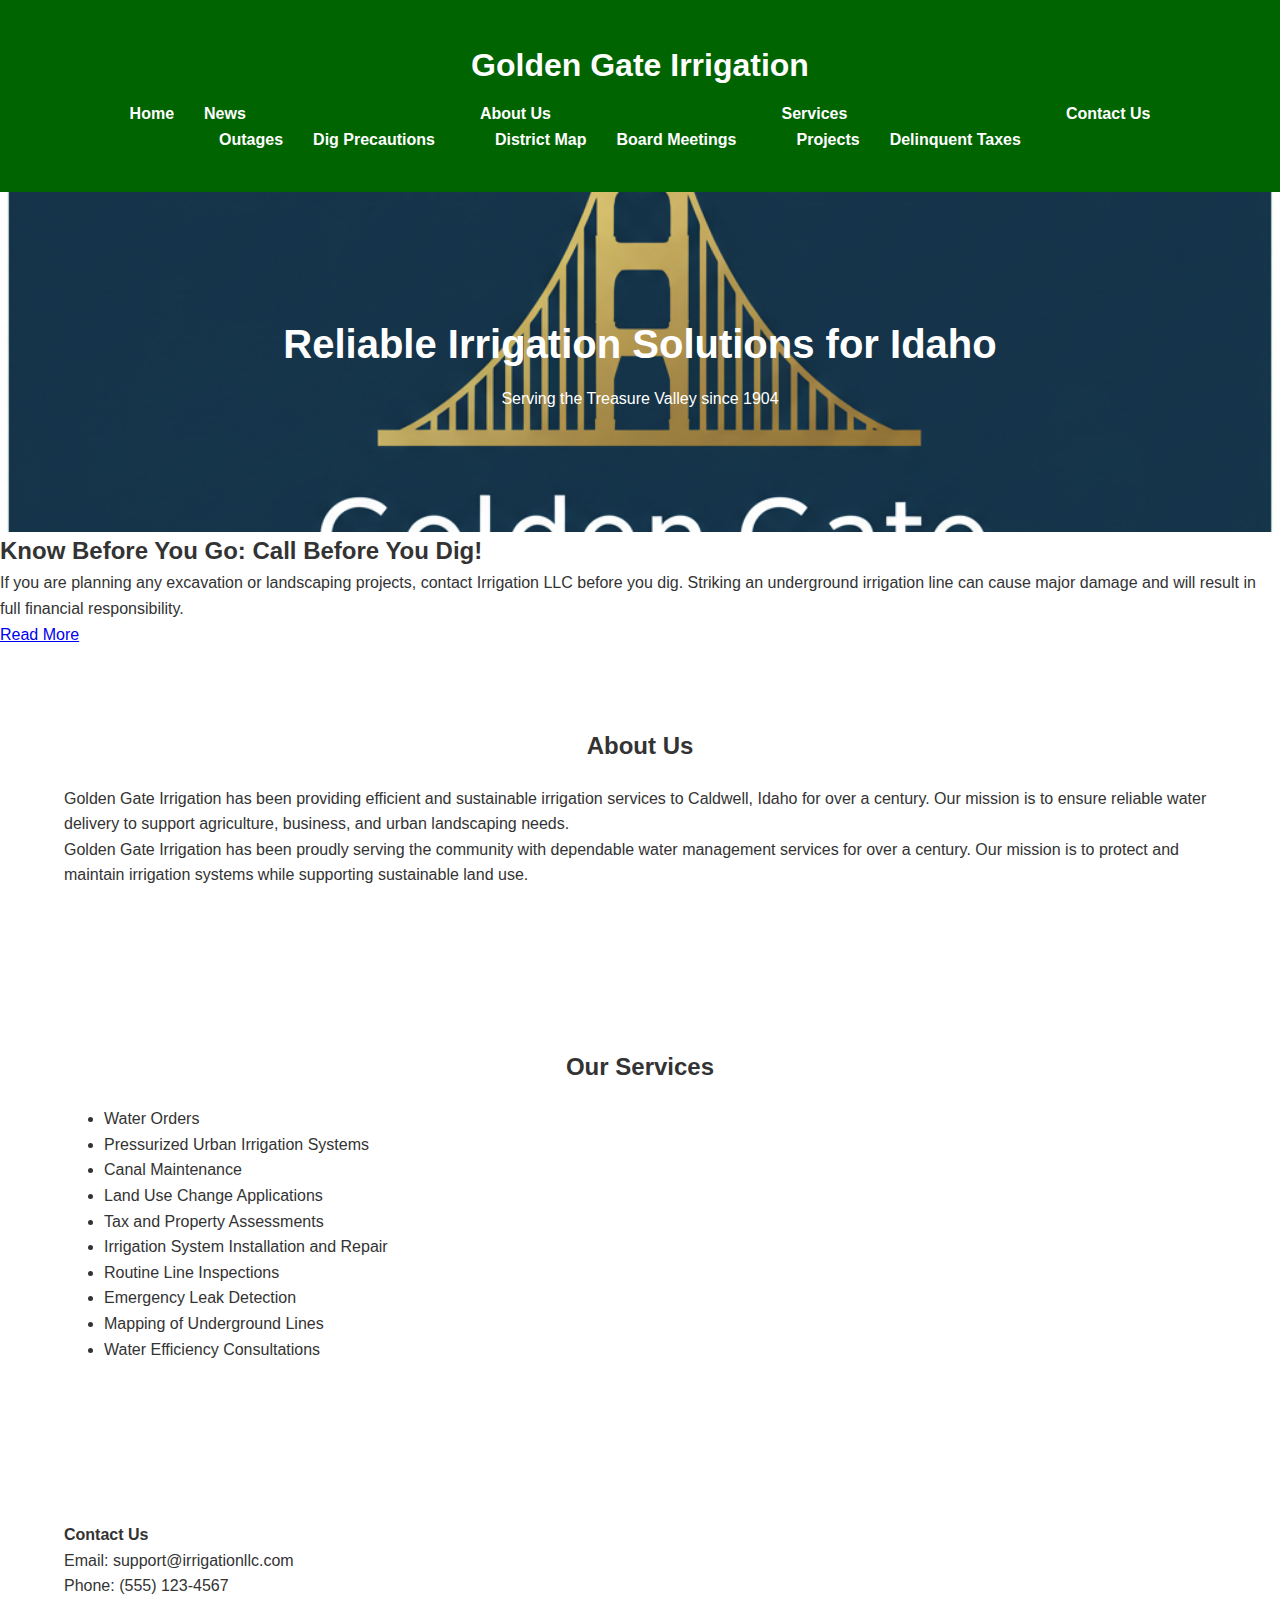
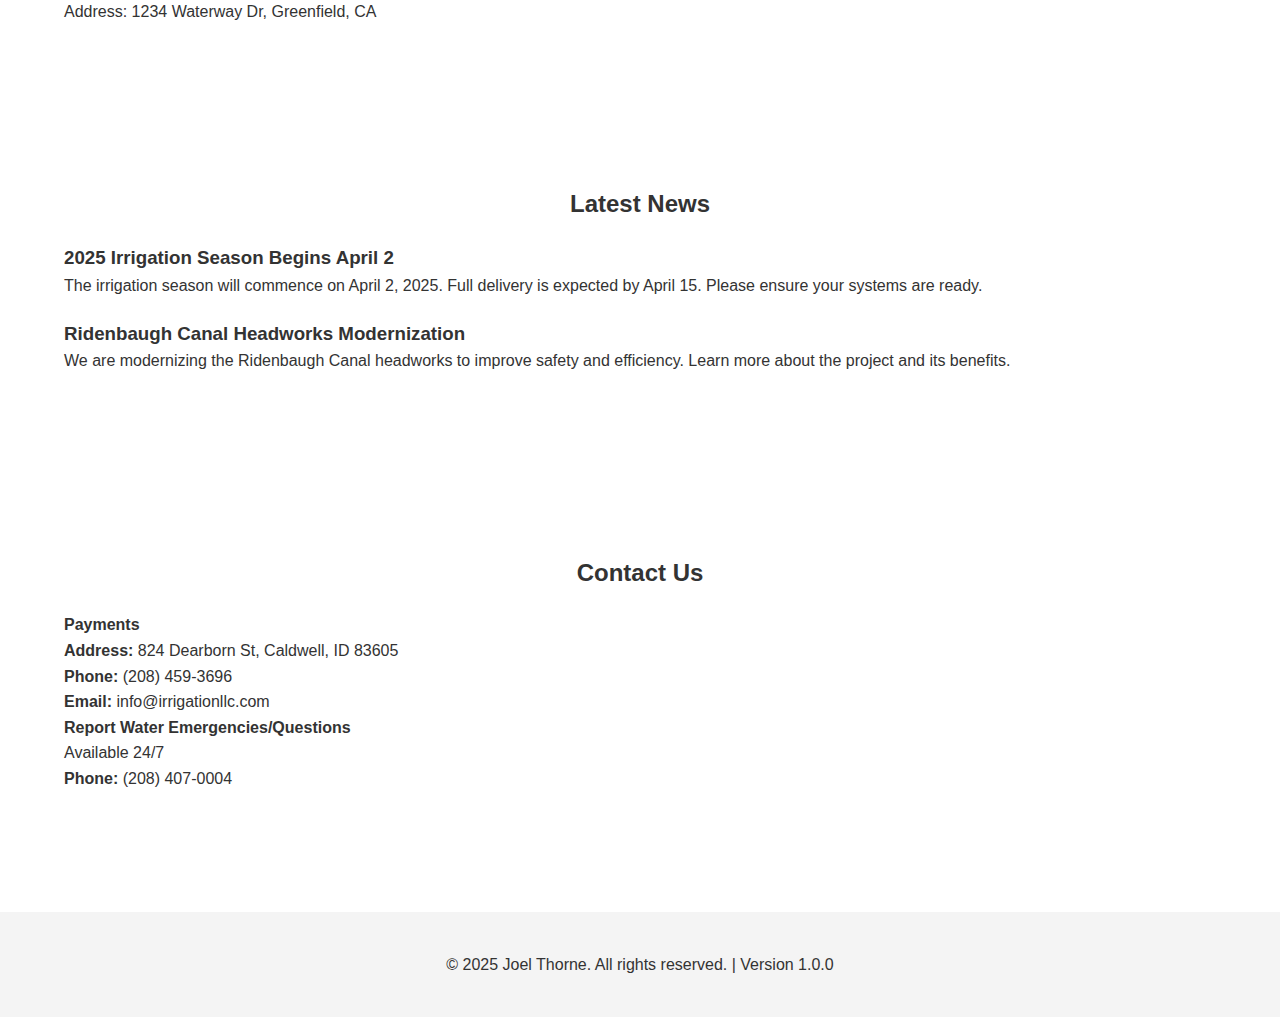
<file: index.html>
<!DOCTYPE html>
<html lang="en-us">
<head>
    <meta charset="UTF-8">
    <meta name="viewport" content="width=device-width, initial-scale=1.0">
    <!-- <meta http-equiv="" -->

    <!-- SEO -->
    <meta name="keywords" content="Golden Gate Irrigation, Irrigation, District, Caldwell, Idaho, Water, Treasure Valley, ">
    <meta name="description" content="Golden Gate Irrigation provides expert irrigation services to Caldwell, Idaho.">

    <!-- Versioning Info -->
    <meta name="author" content="Joel Thorne">
    <meta name="version" content="1.0.0-alpha">
    <meta name="last-modified" content="2025-05-02">
    <meta name="generator" content="Microsoft Visual Studio Community 2017">

    <!-- Open Graph -->
    <meta property="og:title" content="Golden Gate Irrigation">
    <meta property="og:description" content="Providing expert irrigation services to the Treasure Valley.">
    <meta property="og:type" content="website">
    <meta property="og:url" content="https://www.goldengateirrigation.com">
    <!-- <meta property="og:image" content="" -->

    <title>Golden Gate Irrigation</title>
    <link rel="stylesheet" href="styles.css">
</head>
<body>
    <header>
        <div class="container">
            <h1>Golden Gate Irrigation</h1>
            <nav>
                <ul class="navbar">
                    <li><a href="index.html">Home</a></li>
                    <li class="dropdown">
                        <a href="outages.html" class="dropbtn">News</a>
                        <ul class="dropdown-content">
                            <li><a href="outages.html">Outages</a></li>
                            <li><a href="dig.html">Dig Precautions</a></li>
                        </ul>
                    </li>
                    <li class="dropdown">
                        <a href="#about" class="dropbtn">About Us</a>
                        <ul class="dropdown-content">
                            <li><a href="map.html">District Map</a></li>
                            <li><a href="board.html">Board Meetings</a></li>
                        </ul>
                    </li>
                    <li class="dropdown">
                        <a href="" class="dropbtn">Services</a>
                        <ul class="dropdown-content">
                            <li><a href="projects.html">Projects</a></li>
                            <li><a href="taxes.html">Delinquent Taxes</a></li>
                        </ul>
                    </li>
                    <li><a href="#contact">Contact Us</a></li>
                </ul>
            </nav>
        </div>
    </header>

    <section class="hero">
        <div class="container">
            <h2>Reliable Irrigation Solutions for Idaho</h2>
            <p>Serving the Treasure Valley since 1904</p>
        </div>
    </section>

    <section class="notice">
        <h2>Know Before You Go: Call Before You Dig!</h2>
        <p>
            If you are planning any excavation or landscaping projects, contact Irrigation LLC before you dig. Striking an underground irrigation line can cause major damage and will result in full financial responsibility.
        </p>
        <a href="dig.html">Read More</a>
    </section>

    <section class="about">
        <div class="container">
            <h2>About Us</h2>
            <p>Golden Gate Irrigation has been providing efficient and sustainable irrigation services to Caldwell, Idaho for over a century. Our mission is to ensure reliable water delivery to support agriculture, business, and urban landscaping needs.</p>
            <p>
                Golden Gate Irrigation has been proudly serving the community with dependable water management services for over a century. Our mission is to protect and maintain irrigation systems while supporting sustainable land use.
            </p>
        </div>
    </section>

    <section class="services">
        <div class="container">
            <h2>Our Services</h2>
            <ul>
                <li>Water Orders</li>
                <li>Pressurized Urban Irrigation Systems</li>
                <li>Canal Maintenance</li>
                <li>Land Use Change Applications</li>
                <li>Tax and Property Assessments</li>
                <li>Irrigation System Installation and Repair</li>
                <li>Routine Line Inspections</li>
                <li>Emergency Leak Detection</li>
                <li>Mapping of Underground Lines</li>
                <li>Water Efficiency Consultations</li>
            </ul>
        </div>
    </section>

    <section class="contact">
        <div class="container">
            <h4>Contact Us</h4>
            <p>Email: support@irrigationllc.com</p>
            <p>Phone: (555) 123-4567</p>
            <p>Address: 1234 Waterway Dr, Greenfield, CA</p>
        </div>
    </section>

    <section class="news">
        <div class="container">
            <h2>Latest News</h2>
            <article>
                <h3>2025 Irrigation Season Begins April 2</h3>
                <p>The irrigation season will commence on April 2, 2025. Full delivery is expected by April 15. Please ensure your systems are ready.</p>
            </article>
            <article>
                <h3>Ridenbaugh Canal Headworks Modernization</h3>
                <p>We are modernizing the Ridenbaugh Canal headworks to improve safety and efficiency. Learn more about the project and its benefits.</p>
            </article>
        </div>
    </section>

    <section class="contact">
        <div class="container">
            <h2>Contact Us</h2>
            <p><strong>Payments</strong></p>
            <p><strong>Address:</strong> 824 Dearborn St, Caldwell, ID 83605</p>
            <p><strong>Phone:</strong> (208) 459-3696</p>
            <p><strong>Email:</strong> info@irrigationllc.com</p>
            <p><strong>Report Water Emergencies/Questions</strong></p>
            <p>Available 24/7</p>
            <p><strong>Phone:</strong> (208) 407-0004</p>
        </div>
    </section>

    <footer>
        <div class="container">
            <p>&copy; 2025 Joel Thorne. All rights reserved. | Version 1.0.0</p>
        </div>
    </footer>
</body>
</html>
</file>
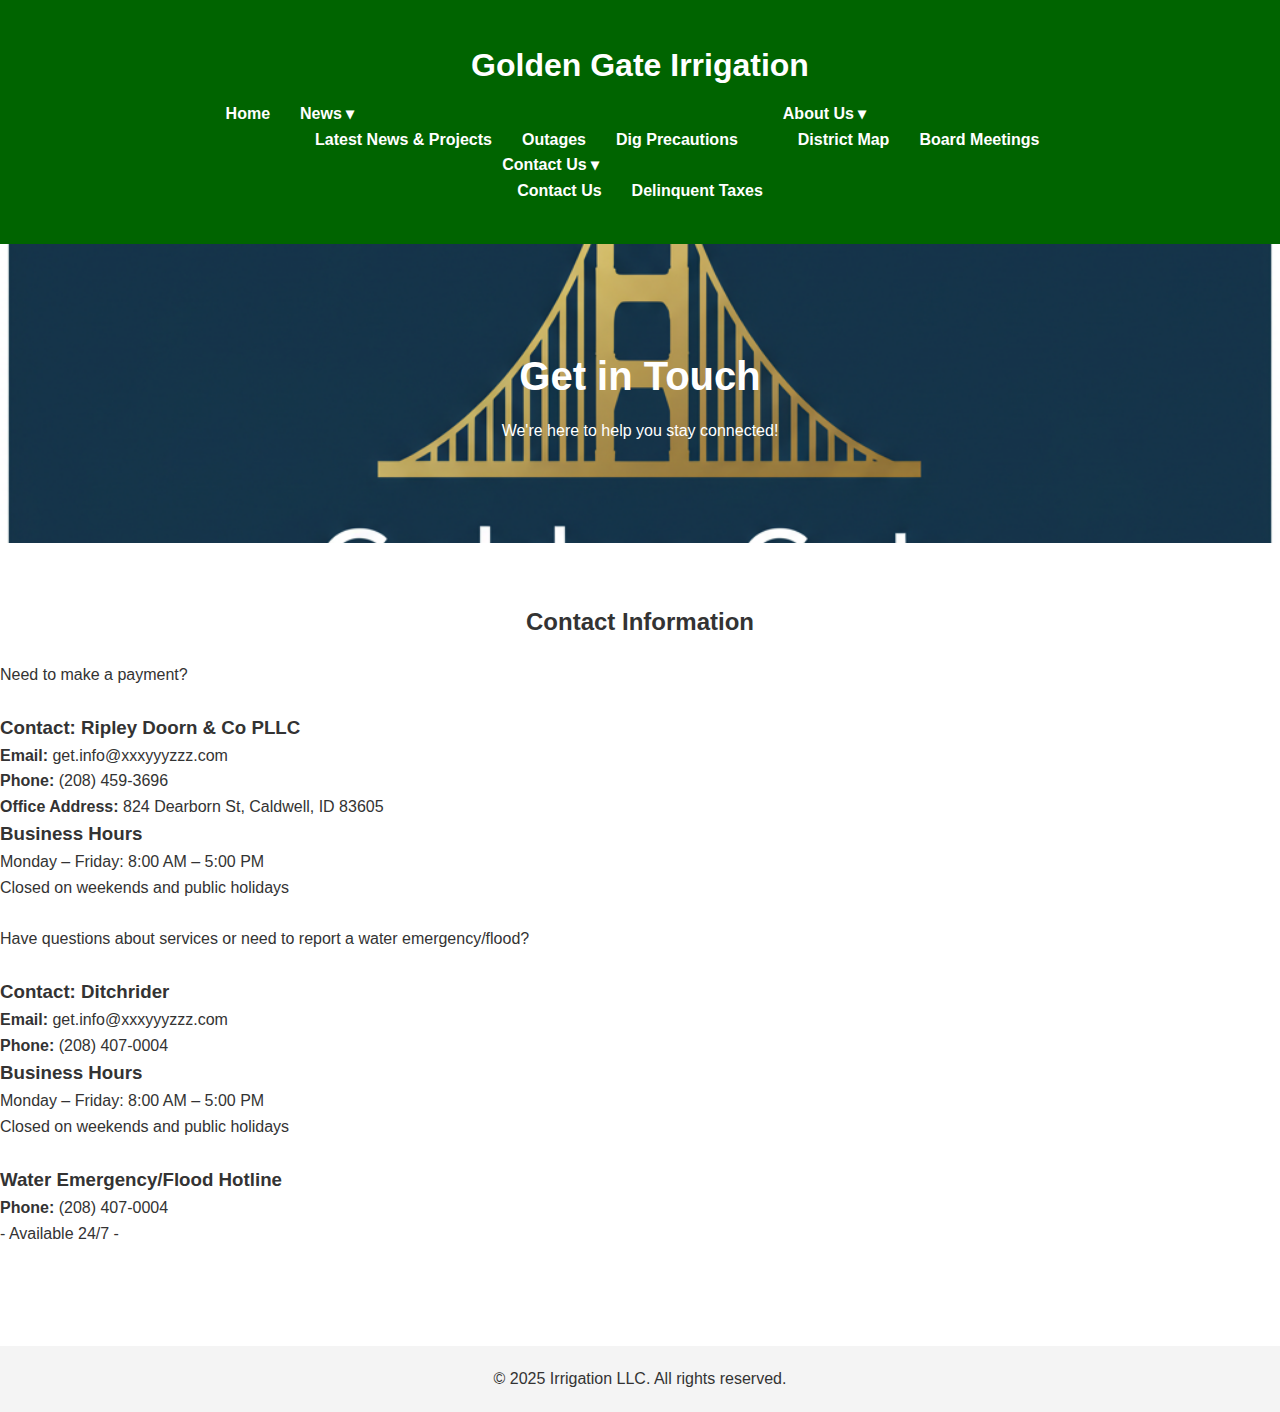
<file: contact.html>
<!DOCTYPE html>
<html lang="en">
<head>
    <meta charset="UTF-8">
    <meta name="viewport" content="width=device-width, initial-scale=1.0">
    <!-- <meta http-equiv="" -->

    <!-- SEO -->
    <meta name="keywords" content="Golden Gate Irrigation, Irrigation, District, Caldwell, Idaho, Water, Treasure Valley, ">
    <meta name="description" content="Golden Gate Irrigation provides expert irrigation services to Caldwell, Idaho.">

    <!-- Versioning Info -->
    <meta name="author" content="Joel Thorne">
    <meta name="version" content="1.0.0-alpha">
    <meta name="last-modified" content="2025-05-02">
    <meta name="generator" content="Microsoft Visual Studio Community 2017">

    <!-- Open Graph -->
    <meta property="og:title" content="Golden Gate Irrigation">
    <meta property="og:description" content="Providing expert irrigation services to the Treasure Valley.">
    <meta property="og:type" content="website">
    <meta property="og:url" content="https://www.goldengateirrigation.com">
    <!-- <meta property="og:image" content="" -->

    <title>Contact Us | Golden Gate Irrigation</title>
    <link href="https://fonts.googleapis.com/css2?family=Montserrat:wght@600&family=Open+Sans:wght@400;600&display=swap" rel="stylesheet">
    <link rel="stylesheet" href="styles.css">
</head>
<body>

    <header>
        <div class="container">
            <h1>Golden Gate Irrigation</h1>
            <nav>
                <ul class="navbar">

                    <li>
                        <a href="index.html">Home</a>
                    </li>

                    <li class="dropdown">
                        <a href="index.html#notice" class="dropbtn">News ▾</a>

                        <ul class="dropdown-content">
                            <li><a href="news.html">Latest News & Projects</a></li>
                            <li><a href="outages.html">Outages</a></li>
                            <li><a href="dig.html">Dig Precautions</a></li>
                        </ul>
                    </li>

                    <li class="dropdown">
                        <a href="index.html#about" class="dropbtn">About Us ▾</a>

                        <ul class="dropdown-content">
                            <li><a href="map.html">District Map</a></li>
                            <li><a href="board.html">Board Meetings</a></li>
                        </ul>
                    </li>

                    <li class="dropdown">
                        <a href="index.html#contact" class="dropbtn, active">Contact Us ▾</a>

                        <ul class="dropdown-content">
                            <li><a href="contact.html">Contact Us</a></li>
                            <li><a href="taxes.html">Delinquent Taxes</a></li>
                        </ul>
                    </li>

                </ul>
            </nav>
        </div>
    </header>

    <section class="hero">
        <div class="hero-content">
            <h2>Get in Touch</h2>
            <p>We're here to help you stay connected!</p>
        </div>
    </section>

    <main class="about">

        <h2>Contact Information</h2>

        <p>Need to make a payment?</p>
        <br />

        <h3>Contact: Ripley Doorn & Co PLLC</h3>
        <p><strong>Email:</strong> get.info@xxxyyyzzz.com</p>
        <p><strong>Phone:</strong> (208) 459-3696</p>
        <p><strong>Office Address:</strong> 824 Dearborn St, Caldwell, ID 83605</p>

        <h3>Business Hours</h3>
        <p>Monday – Friday: 8:00 AM – 5:00 PM</p>
        <p>Closed on weekends and public holidays</p>

        <br />

        <p>Have questions about services or need to report a water emergency/flood?</p>
        <br />

        <h3>Contact: Ditchrider</h3>
        <p><strong>Email:</strong> get.info@xxxyyyzzz.com</p>
        <p><strong>Phone:</strong> (208) 407-0004</p>

        <h3>Business Hours</h3>
        <p>Monday – Friday: 8:00 AM – 5:00 PM</p>
        <p>Closed on weekends and public holidays</p>
        <br />

        <h3 id="report">Water Emergency/Flood Hotline</h3>
        <p><strong>Phone:</strong> (208) 407-0004</p> - Available 24/7 -

    </main>

    <footer>
        <p>&copy; 2025 Irrigation LLC. All rights reserved.</p>
    </footer>

    <script src="scripts.js"></script>
</body>
</html>
</file>
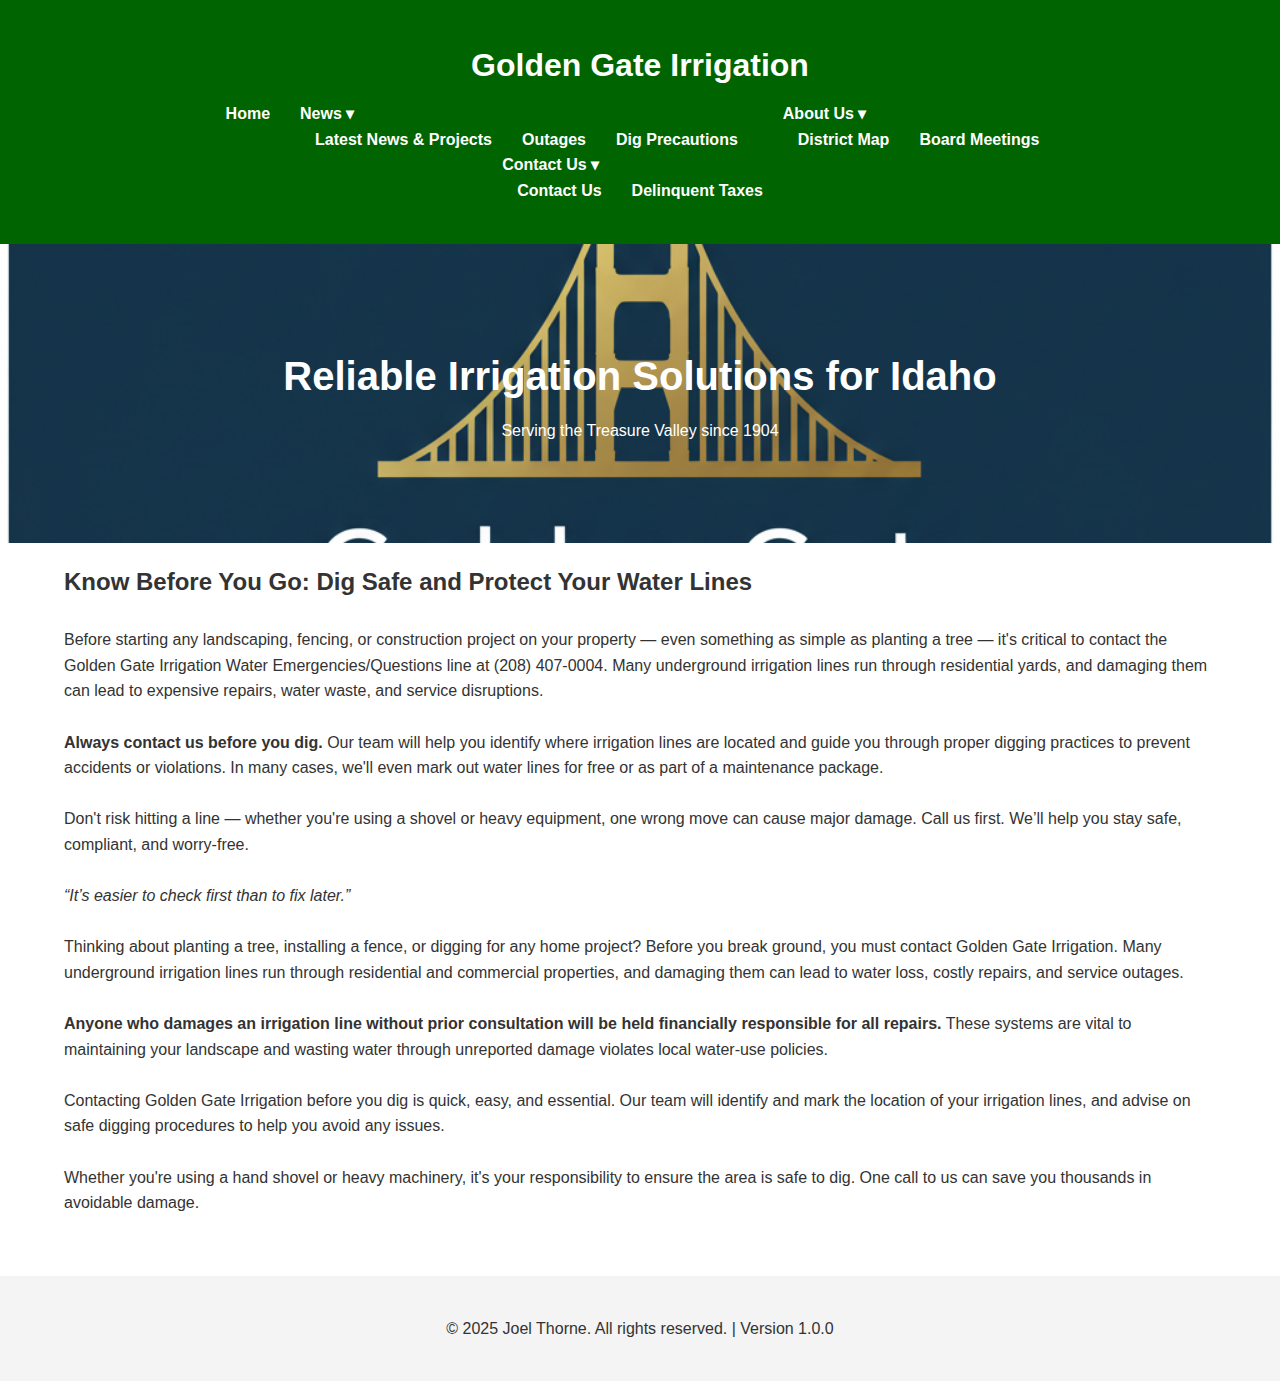
<file: dig.html>
<!DOCTYPE html>
<html lang="en-us">
<head>
    <meta charset="UTF-8">
    <meta name="viewport" content="width=device-width, initial-scale=1.0">
    <!-- <meta http-equiv="" -->
    
    <!-- SEO -->
    <meta name="keywords" content="Golden Gate Irrigation, Irrigation, District, Caldwell, Idaho, Outages">
    <meta name="description" content="Golden Gate Irrigation provides expert irrigation services to the Treasure Valley.">

    <!-- Versioning Info -->
    <meta name="author" content="Joel Thorne">
    <meta name="version" content="1.0.0-alpha">
    <meta name="last-modified" content="2025-05-02">
    <meta name="generator" content="Microsoft Visual Studio Community 2017">

    <!-- Open Graph -->
    <meta property="og:title" content="Golden Gate Irrigation">
    <meta property="og:description" content="Providing expert irrigation services to the Treasure Valley.">
    <meta property="og:type" content="website">
    <meta property="og:url" content="https://www.goldengateirrigation.com">
    <!-- <meta property="og:image" content="" -->

    <title>Dig Advisory | Golden Gate Irrigation</title>
    <link href="https://fonts.googleapis.com/css2?family=Montserrat:wght@600&family=Open+Sans:wght@400;600&display=swap" rel="stylesheet">
    <link rel="stylesheet" href="styles.css">
</head>
<body>

    <header>
        <div class="container">
            <h1>Golden Gate Irrigation</h1>
            <nav>
                <ul class="navbar">

                    <li>
                        <a href="index.html">Home</a>
                    </li>

                    <li class="dropdown">
                        <a href="index.html#notice" class="dropbtn, active">News ▾</a>

                        <ul class="dropdown-content">
                            <li><a href="news.html">Latest News & Projects</a></li>
                            <li><a href="outages.html">Outages</a></li>
                            <li><a href="dig.html">Dig Precautions</a></li>
                        </ul>
                    </li>

                    <li class="dropdown">
                        <a href="index.html#about" class="dropbtn">About Us ▾</a>

                        <ul class="dropdown-content">
                            <li><a href="map.html">District Map</a></li>
                            <li><a href="board.html">Board Meetings</a></li>
                        </ul>
                    </li>

                    <li class="dropdown">
                        <a href="index.html#contact" class="dropbtn">Contact Us ▾</a>

                        <ul class="dropdown-content">
                            <li><a href="contact.html">Contact Us</a></li>
                            <li><a href="taxes.html">Delinquent Taxes</a></li>
                        </ul>
                    </li>

                </ul>
            </nav>
        </div>
    </header>

    <section class="hero">
        <div class="hero-content">
            <h2>Reliable Irrigation Solutions for Idaho</h2>
            <p>Serving the Treasure Valley since 1904</p>
        </div>
    </section>

    <main>

        <section id="dig-warning" class="dig-safety">
            <div class="container">
                <h2>Know Before You Go: Dig Safe and Protect Your Water Lines</h2>
                <br />
                <p>
                    Before starting any landscaping, fencing, or construction project on your property — even something as simple as planting a tree — it's critical to contact the Golden Gate Irrigation Water Emergencies/Questions line at (208) 407-0004. Many underground irrigation lines run through residential yards, and damaging them can lead to expensive repairs, water waste, and service disruptions.
                </p>
                <br />
                <p>
                    <strong>Always contact us before you dig.</strong> Our team will help you identify where irrigation lines are located and guide you through proper digging practices to prevent accidents or violations. In many cases, we'll even mark out water lines for free or as part of a maintenance package.
                </p>
                <br />
                <p>
                    Don't risk hitting a line — whether you're using a shovel or heavy equipment, one wrong move can cause major damage. Call us first. We’ll help you stay safe, compliant, and worry-free.
                </p>
                <br />
                <p><em>“It’s easier to check first than to fix later.”</em></p>
                <br />
                <p>
                    Thinking about planting a tree, installing a fence, or digging for any home project? Before you break ground, you must contact Golden Gate Irrigation. Many underground irrigation lines run through residential and commercial properties, and damaging them can lead to water loss, costly repairs, and service outages.
                </p>
                <br />
                <p>
                    <strong>Anyone who damages an irrigation line without prior consultation will be held financially responsible for all repairs.</strong> These systems are vital to maintaining your landscape and wasting water through unreported damage violates local water-use policies.
                </p>
                <br />
                <p>
                    Contacting Golden Gate Irrigation before you dig is quick, easy, and essential. Our team will identify and mark the location of your irrigation lines, and advise on safe digging procedures to help you avoid any issues.
                </p>
                <br />
                <p>
                    Whether you're using a hand shovel or heavy machinery, it's your responsibility to ensure the area is safe to dig. One call to us can save you thousands in avoidable damage.
                </p>
            </div>
        </section>

    </main>

    <footer>
        <div class="container">
            <p>&copy; 2025 Joel Thorne. All rights reserved. | Version 1.0.0</p>
        </div>
    </footer>

    <script src="scripts.js"></script>
</body>
</html>
</file>
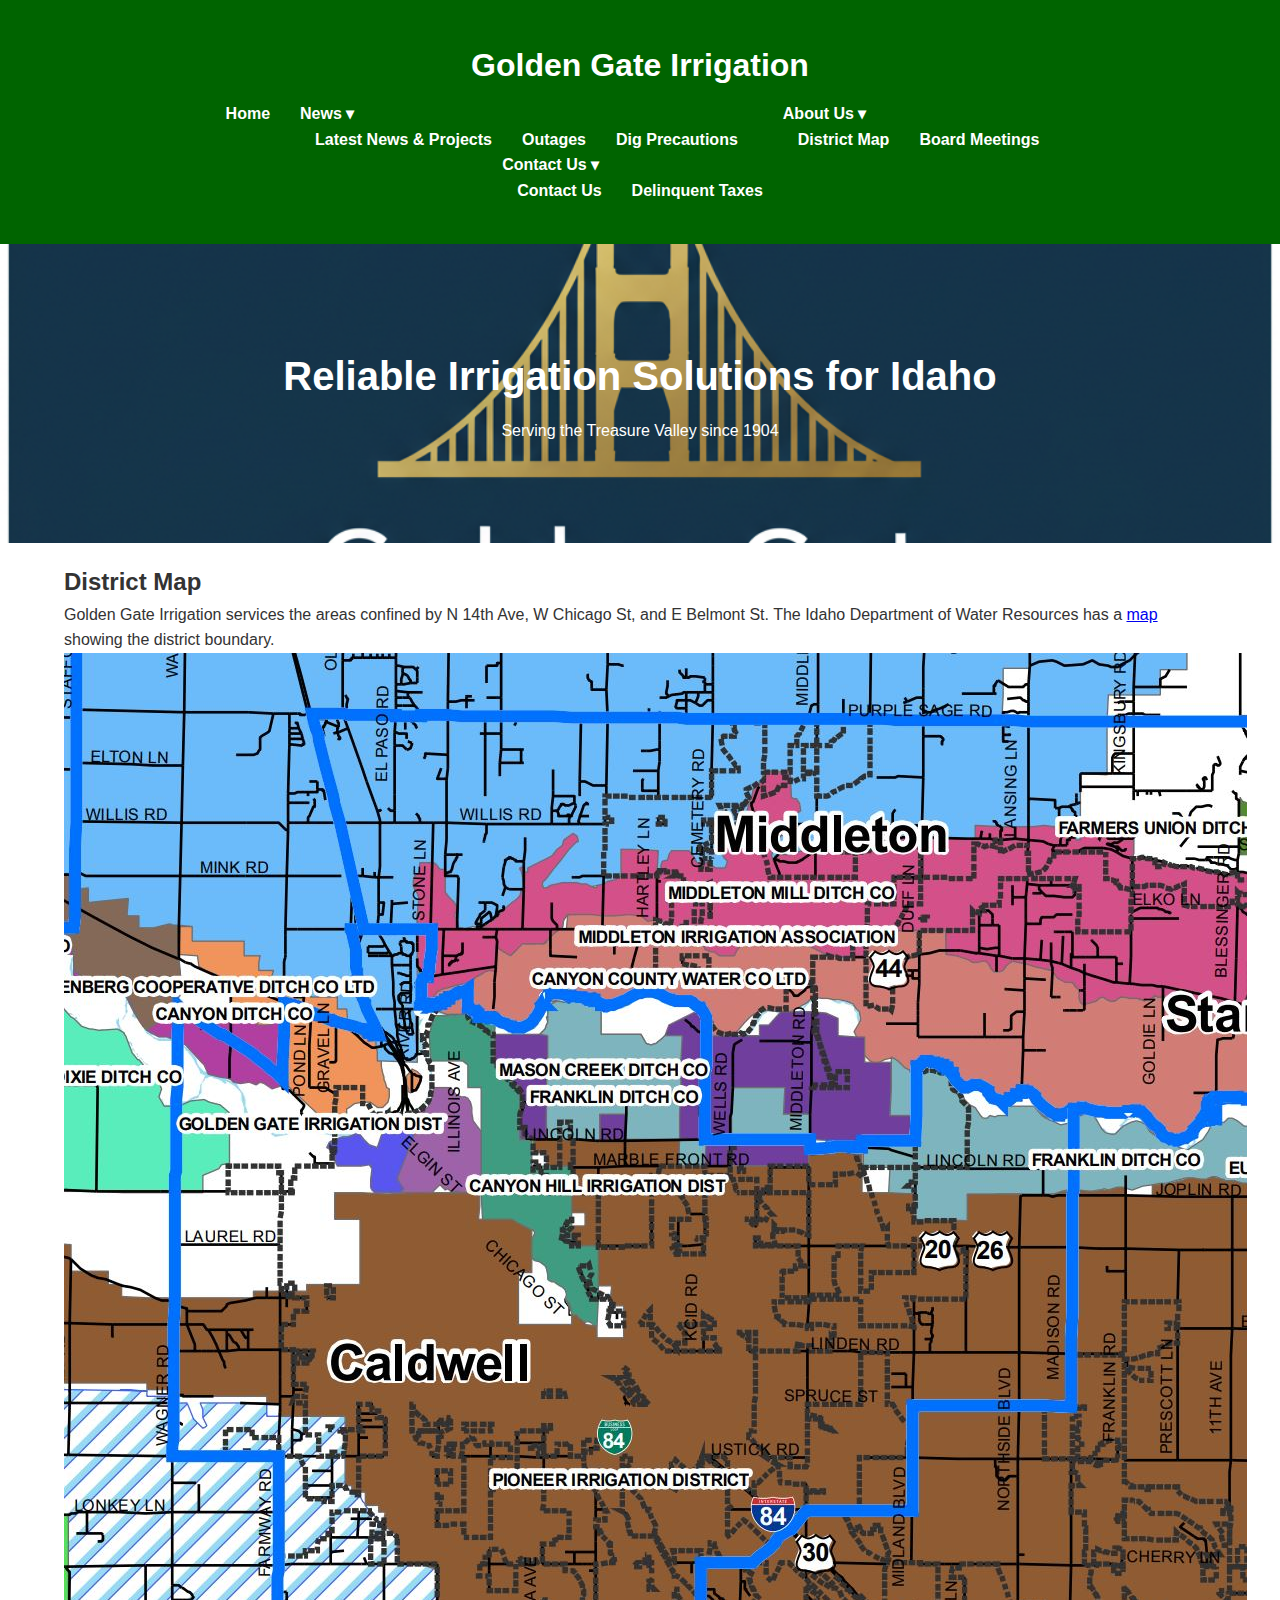
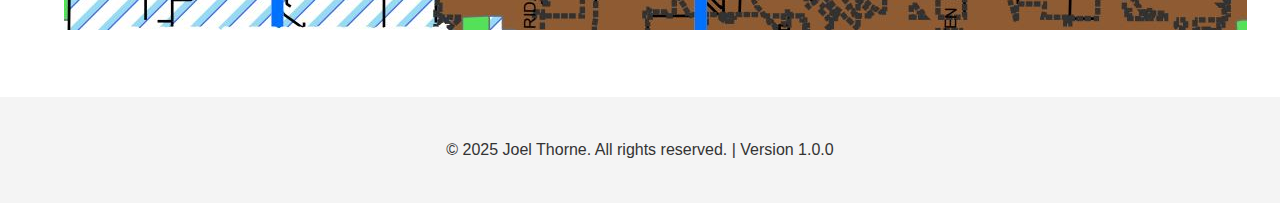
<file: map.html>
<!DOCTYPE html>
<html lang="en-us">
<head>
    <meta charset="UTF-8">
    <meta name="viewport" content="width=device-width, initial-scale=1.0">
    <!-- <meta http-equiv="" -->

    <!-- SEO -->
    <meta name="keywords" content="Golden Gate Irrigation, Irrigation, District, Caldwell, Idaho, Outages">
    <meta name="description" content="Golden Gate Irrigation provides expert irrigation services to the Treasure Valley.">

    <!-- Versioning Info -->
    <meta name="author" content="Joel Thorne">
    <meta name="version" content="1.0.0-alpha">
    <meta name="last-modified" content="2025-05-02">
    <meta name="generator" content="Microsoft Visual Studio Community 2017">

    <!-- Open Graph -->
    <meta property="og:title" content="Golden Gate Irrigation">
    <meta property="og:description" content="Providing expert irrigation services to the Treasure Valley.">
    <meta property="og:type" content="website">
    <meta property="og:url" content="https://www.goldengateirrigation.com">
    <!-- <meta property="og:image" content="" -->

    <title>District Map | Golden Gate Irrigation</title>
    <link href="https://fonts.googleapis.com/css2?family=Montserrat:wght@600&family=Open+Sans:wght@400;600&display=swap" rel="stylesheet">
    <link rel="stylesheet" href="styles.css">
</head>
<body>

    <header>
        <div class="container">
            <h1>Golden Gate Irrigation</h1>
            <nav>
                <ul class="navbar">

                    <li>
                        <a href="index.html">Home</a>
                    </li>

                    <li class="dropdown">
                        <a href="" class="dropbtn">News ▾</a>

                        <ul class="dropdown-content">
                            <li><a href="news.html">Latest News & Projects</a></li>
                            <li><a href="outages.html">Outages</a></li>
                            <li><a href="dig.html">Dig Precautions</a></li>
                        </ul>
                    </li>

                    <li class="dropdown">
                        <a href="" class="dropbtn, active">About Us ▾</a>

                        <ul class="dropdown-content">
                            <li><a href="map.html">District Map</a></li>
                            <li><a href="board.html">Board Meetings</a></li>
                        </ul>
                    </li>

                    <li class="dropdown">
                        <a href="" class="dropbtn">Contact Us ▾</a>

                        <ul class="dropdown-content">
                            <li><a href="contact.html">Contact Us</a></li>
                            <li><a href="taxes.html">Delinquent Taxes</a></li>
                        </ul>
                    </li>

                </ul>
            </nav>
        </div>
    </header>

    <section class="hero">
        <div class="hero-content">
            <h2>Reliable Irrigation Solutions for Idaho</h2>
            <p>Serving the Treasure Valley since 1904</p>
        </div>
    </section>

    <main>
        <!--
        <section class="side-nav">
            <div class="container">
                <h2>About Us</h2>
                <p><a href="map.html">District Map</a></p>
                <p><a href="board.html">Board Meetings</a></p>
            </div>
        </section>
        -->

        <section id="district" class="district">
            <div class="container">
                <h2>District Map</h2>
                <p>
                    Golden Gate Irrigation services the areas confined by N 14th Ave, W Chicago St, and E Belmont St. The Idaho Department of Water Resources has a <a href="https://maps.idwr.idaho.gov/agol/IrrigationOrganizations/?marker=-116.68683834096878%2C43.673979019319766%2C%2C%2C%2C&markertemplate=%7B%22title%22%3A%22%22%2C%22longitude%22%3A-116.68683834096878%2C%22latitude%22%3A43.673979019319766%2C%22isIncludeShareUrl%22%3Atrue%7D&level=15">map</a> showing the district boundary.
                </p>
                <img src="images/District_Map.jpg" alt="District Map">
            </div>
        </section>

    </main>

    <footer>
        <div class="container">
            <p>&copy; 2025 Joel Thorne. All rights reserved. | Version 1.0.0</p>
        </div>
    </footer>

    <script src="scripts.js"></script>
</body>
</html>
</file>
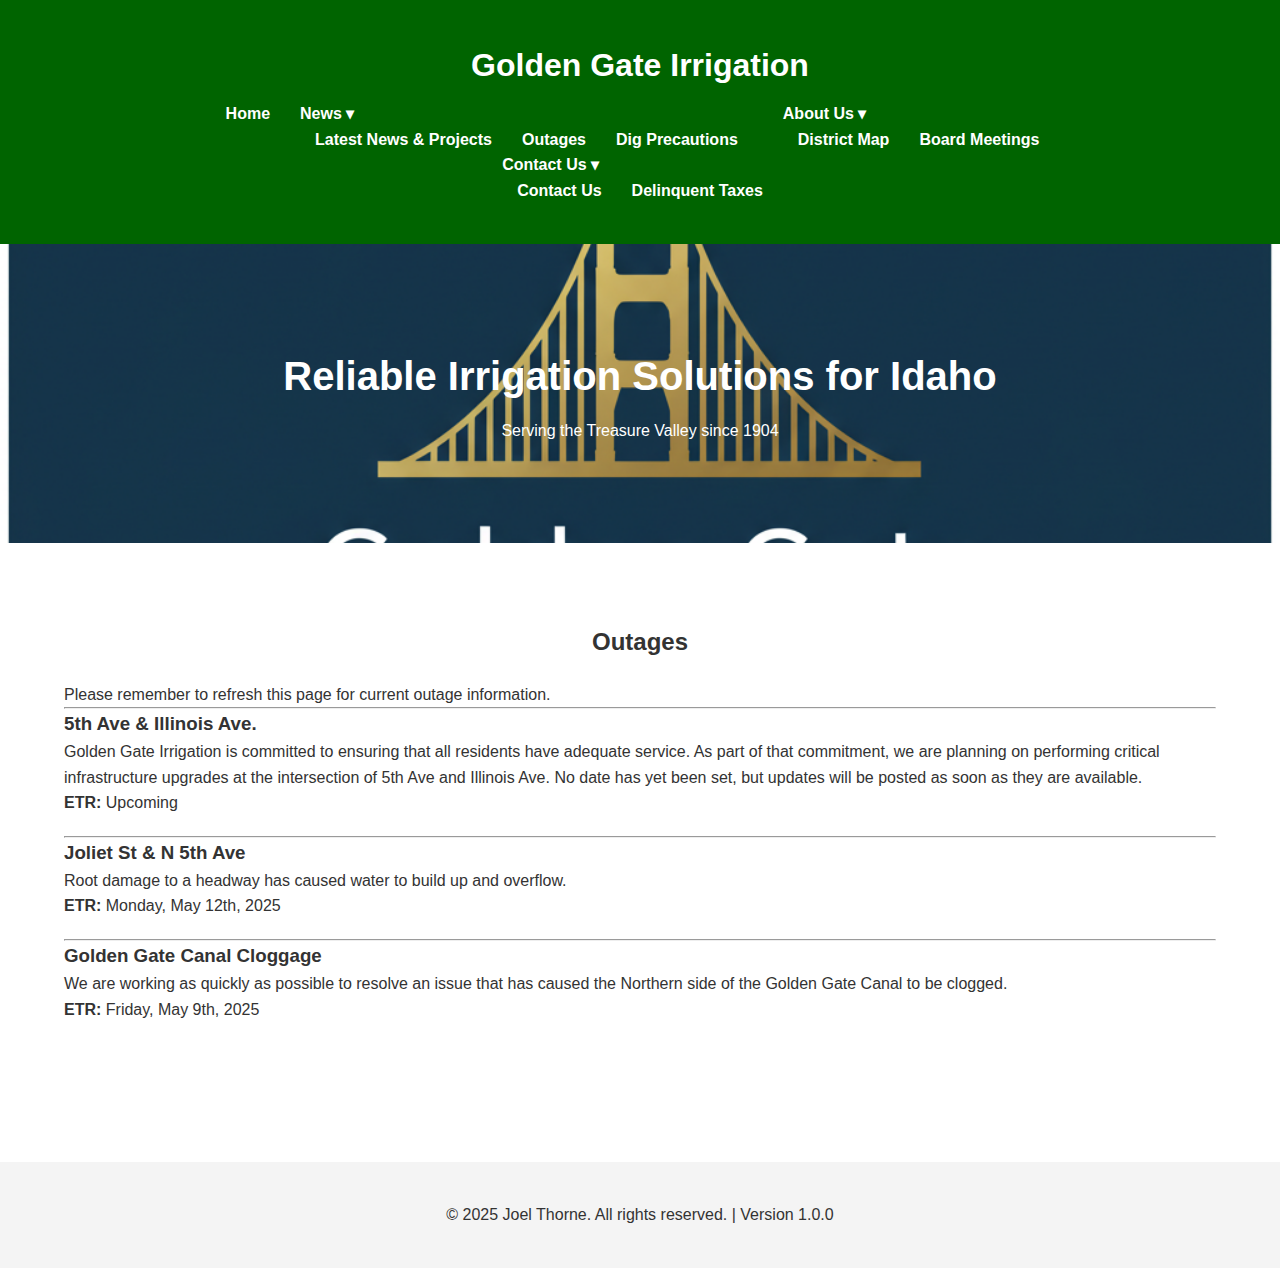
<file: outages.html>
<!DOCTYPE html>
<html lang="en-us">
<head>
    <meta charset="UTF-8">
    <meta name="viewport" content="width=device-width, initial-scale=1.0">
    <!-- <meta http-equiv="" -->

    <!-- SEO -->
    <meta name="keywords" content="Golden Gate Irrigation, Irrigation, District, Caldwell, Idaho, Outages">
    <meta name="description" content="Golden Gate Irrigation provides expert irrigation services to the Treasure Valley.">

    <!-- Versioning Info -->
    <meta name="author" content="Joel Thorne">
    <meta name="version" content="1.0.0-alpha">
    <meta name="last-modified" content="2025-05-02">
    <meta name="generator" content="Microsoft Visual Studio Community 2017">

    <!-- Open Graph -->
    <meta property="og:title" content="Golden Gate Irrigation">
    <meta property="og:description" content="Providing expert irrigation services to the Treasure Valley.">
    <meta property="og:type" content="website">
    <meta property="og:url" content="https://www.goldengateirrigation.com">
    <!-- <meta property="og:image" content="" -->

    <title>Outages | Golden Gate Irrigation</title>
    <link href="https://fonts.googleapis.com/css2?family=Montserrat:wght@600&family=Open+Sans:wght@400;600&display=swap" rel="stylesheet">
    <link rel="stylesheet" href="styles.css">
</head>
<body>

    <header>
        <div class="container">
            <h1>Golden Gate Irrigation</h1>
            <nav>
                <ul class="navbar">

                    <li>
                        <a href="index.html">Home</a>
                    </li>

                    <li class="dropdown">
                        <a href="index.html#notice" class="dropbtn, active">News ▾</a>

                        <ul class="dropdown-content">
                            <li><a href="news.html">Latest News & Projects</a></li>
                            <li><a href="outages.html">Outages</a></li>
                            <li><a href="dig.html">Dig Precautions</a></li>
                        </ul>
                    </li>

                    <li class="dropdown">
                        <a href="index.html#about" class="dropbtn">About Us ▾</a>

                        <ul class="dropdown-content">
                            <li><a href="map.html">District Map</a></li>
                            <li><a href="board.html">Board Meetings</a></li>
                        </ul>
                    </li>

                    <li class="dropdown">
                        <a href="index.html#contact" class="dropbtn">Contact Us ▾</a>

                        <ul class="dropdown-content">
                            <li><a href="contact.html">Contact Us</a></li>
                            <li><a href="taxes.html">Delinquent Taxes</a></li>
                        </ul>
                    </li>

                </ul>
            </nav>
        </div>
    </header>

    <section class="hero">
        <div class="hero-content">
            <h2>Reliable Irrigation Solutions for Idaho</h2>
            <p>Serving the Treasure Valley since 1904</p>
        </div>
    </section>

    <main>

        <section id="news" class="news">
            <div class="container">
                <h2 class="page-title">Outages</h2>
                <p class="intro-text">Please remember to refresh this page for current outage information.</p>
                <article>
                    <hr />
                    <h3>5th Ave &amp; Illinois Ave.</h3>
                    <p>Golden Gate Irrigation is committed to ensuring that all residents have adequate service. As part of that commitment, we are planning on performing critical infrastructure upgrades at the intersection of 5th Ave and Illinois Ave. No date has yet been set, but updates will be posted as soon as they are available.</p>
                    <p><strong>ETR:</strong> Upcoming</p>
                </article>
                <article>
                    <hr />
                    <h3>Joliet St &amp; N 5th Ave</h3>
                    <p>Root damage to a headway has caused water to build up and overflow.</p>
                    <p><strong>ETR:</strong> Monday, May 12th, 2025</p>
                </article>
                <article>
                    <hr />
                    <h3>Golden Gate Canal Cloggage</h3>
                    <p>We are working as quickly as possible to resolve an issue that has caused the Northern side of the Golden Gate Canal to be clogged.</p>
                    <p><strong>ETR:</strong> Friday, May 9th, 2025</p>
                </article>
            </div>
        </section>

    </main>

    <footer>
        <div class="container">
            <p>&copy; 2025 Joel Thorne. All rights reserved. | Version 1.0.0</p>
        </div>
    </footer>
</body>
</html>
</file>
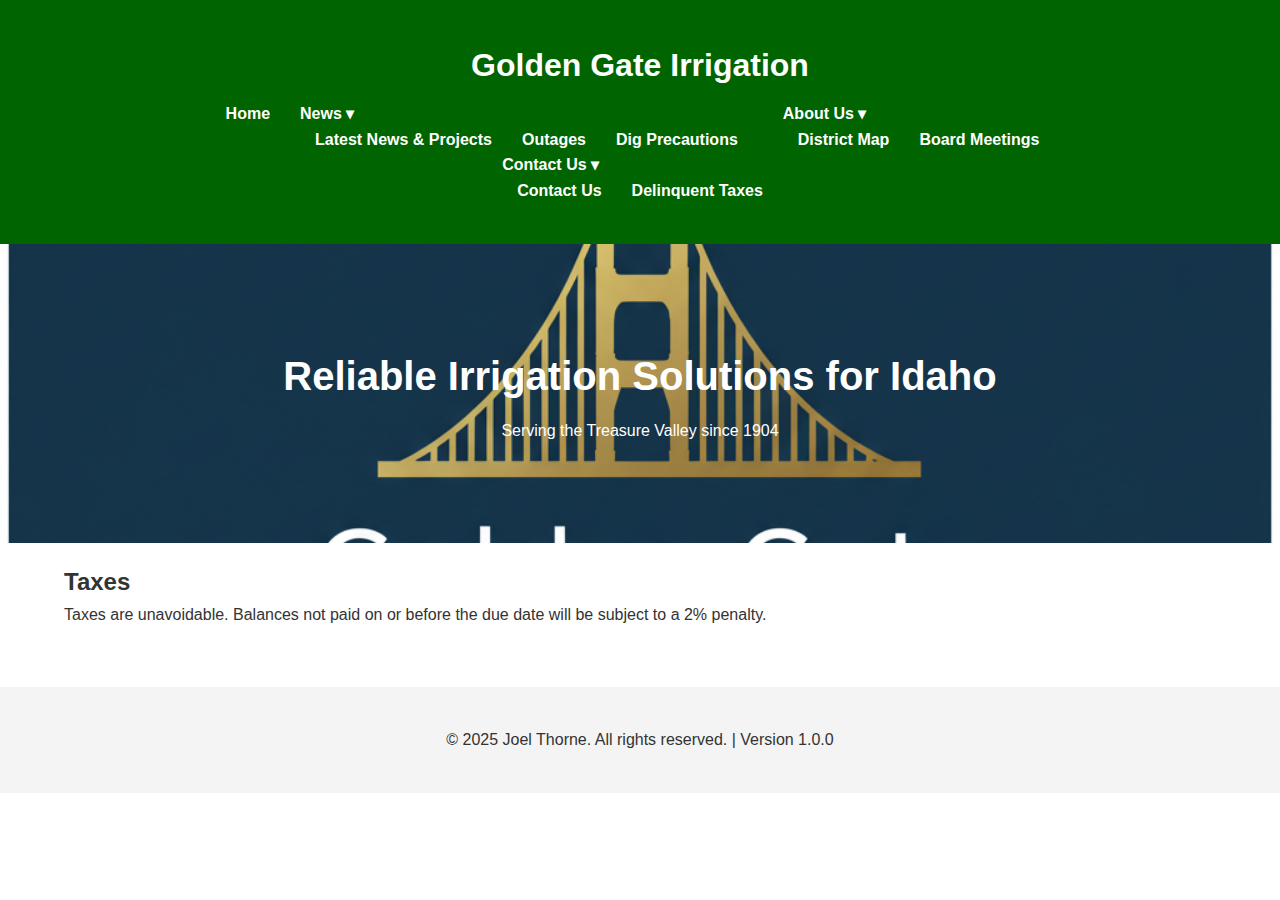
<file: taxes.html>
<!DOCTYPE html>
<html lang="en-us">
<head>
    <meta charset="UTF-8">
    <meta name="viewport" content="width=device-width, initial-scale=1.0">
    <!-- <meta http-equiv="" -->
    
    <!-- SEO -->
    <meta name="keywords" content="Golden Gate Irrigation, Irrigation, District, Caldwell, Idaho, Outages">
    <meta name="description" content="Golden Gate Irrigation provides expert irrigation services to the Treasure Valley.">

    <!-- Versioning Info -->
    <meta name="author" content="Joel Thorne">
    <meta name="version" content="1.0.0-alpha">
    <meta name="last-modified" content="2025-05-02">
    <meta name="generator" content="Microsoft Visual Studio Community 2017">

    <!-- Open Graph -->
    <meta property="og:title" content="Golden Gate Irrigation">
    <meta property="og:description" content="Providing expert irrigation services to the Treasure Valley.">
    <meta property="og:type" content="website">
    <meta property="og:url" content="https://www.goldengateirrigation.com">
    <!-- <meta property="og:image" content="" -->

    <title>Tax Payments | Golden Gate Irrigation</title>
    <link href="https://fonts.googleapis.com/css2?family=Montserrat:wght@600&family=Open+Sans:wght@400;600&display=swap" rel="stylesheet">
    <link rel="stylesheet" href="styles.css">
</head>
<body>

    <header>
        <div class="container">
            <h1>Golden Gate Irrigation</h1>
            <nav>
                <ul class="navbar">

                    <li>
                        <a href="index.html">Home</a>
                    </li>

                    <li class="dropdown">
                        <a href="" class="dropbtn">News ▾</a>

                        <ul class="dropdown-content">
                            <li><a href="news.html">Latest News & Projects</a></li>
                            <li><a href="outages.html">Outages</a></li>
                            <li><a href="dig.html">Dig Precautions</a></li>
                        </ul>
                    </li>

                    <li class="dropdown">
                        <a href="" class="dropbtn">About Us ▾</a>

                        <ul class="dropdown-content">
                            <li><a href="map.html">District Map</a></li>
                            <li><a href="board.html">Board Meetings</a></li>
                        </ul>
                    </li>

                    <li class="dropdown">
                        <a href="" class="dropbtn, active">Contact Us ▾</a>

                        <ul class="dropdown-content">
                            <li><a href="contact.html">Contact Us</a></li>
                            <li><a href="taxes.html">Delinquent Taxes</a></li>
                        </ul>
                    </li>

                </ul>
            </nav>
        </div>
    </header>

    <section class="hero">
        <div class="hero-content">
            <h2>Reliable Irrigation Solutions for Idaho</h2>
            <p>Serving the Treasure Valley since 1904</p>
        </div>
    </section>

    <main>



        <section id="taxes" class="taxes-info">
            <div class="container">
                <h2>Taxes</h2>
                <p>
                    Taxes are unavoidable. Balances not paid on or before the due date will be subject to a 2% penalty.
                </p>
            </div>
        </section>

    </main>

    <footer>
        <div class="container">
            <p>&copy; 2025 Joel Thorne. All rights reserved. | Version 1.0.0</p>
        </div>
    </footer>

    <script src="scripts.js"></script>
</body>
</html>
</file>
<file: styles.css>
/* Reset some default styles */
* {
    margin: 0;
    padding: 0;
    box-sizing: border-box;
}

body {
    font-family: Arial, sans-serif;
    line-height: 1.6;
    color: #333;
}

.container {
    width: 90%;
    max-width: 1200px;
    margin: auto;
    padding: 20px 0;
}

header {
    background-color: #006400;
    color: #fff;
    padding: 20px 0;
}

    header h1 {
        text-align: center;
        margin-bottom: 10px;
    }

nav ul {
    list-style: none;
    display: flex;
    justify-content: center;
    flex-wrap: wrap;
}

    nav ul li {
        margin: 0 15px;
    }

        nav ul li a {
            color: #fff;
            text-decoration: none;
            font-weight: bold;
        }

.hero {
    background: url('images/logo.png') no-repeat center center/cover;
    color: #fff;
    padding: 100px 0;
    text-align: center;
}

    .hero h2 {
        font-size: 2.5em;
        margin-bottom: 10px;
    }

.about, .services, .news, .contact {
    padding: 60px 0;
}

    .about h2, .services h2, .news h2, .contact h2 {
        text-align: center;
        margin-bottom: 20px;
    }

    .services ul {
        list-style: disc;
        padding-left: 40px;
    }

    .news article {
        margin-bottom: 20px;
    }

footer {
    background-color: #f4f4f4;
    text-align: center;
    padding: 20px 0;
    margin-top: 40px;
}
</file>
